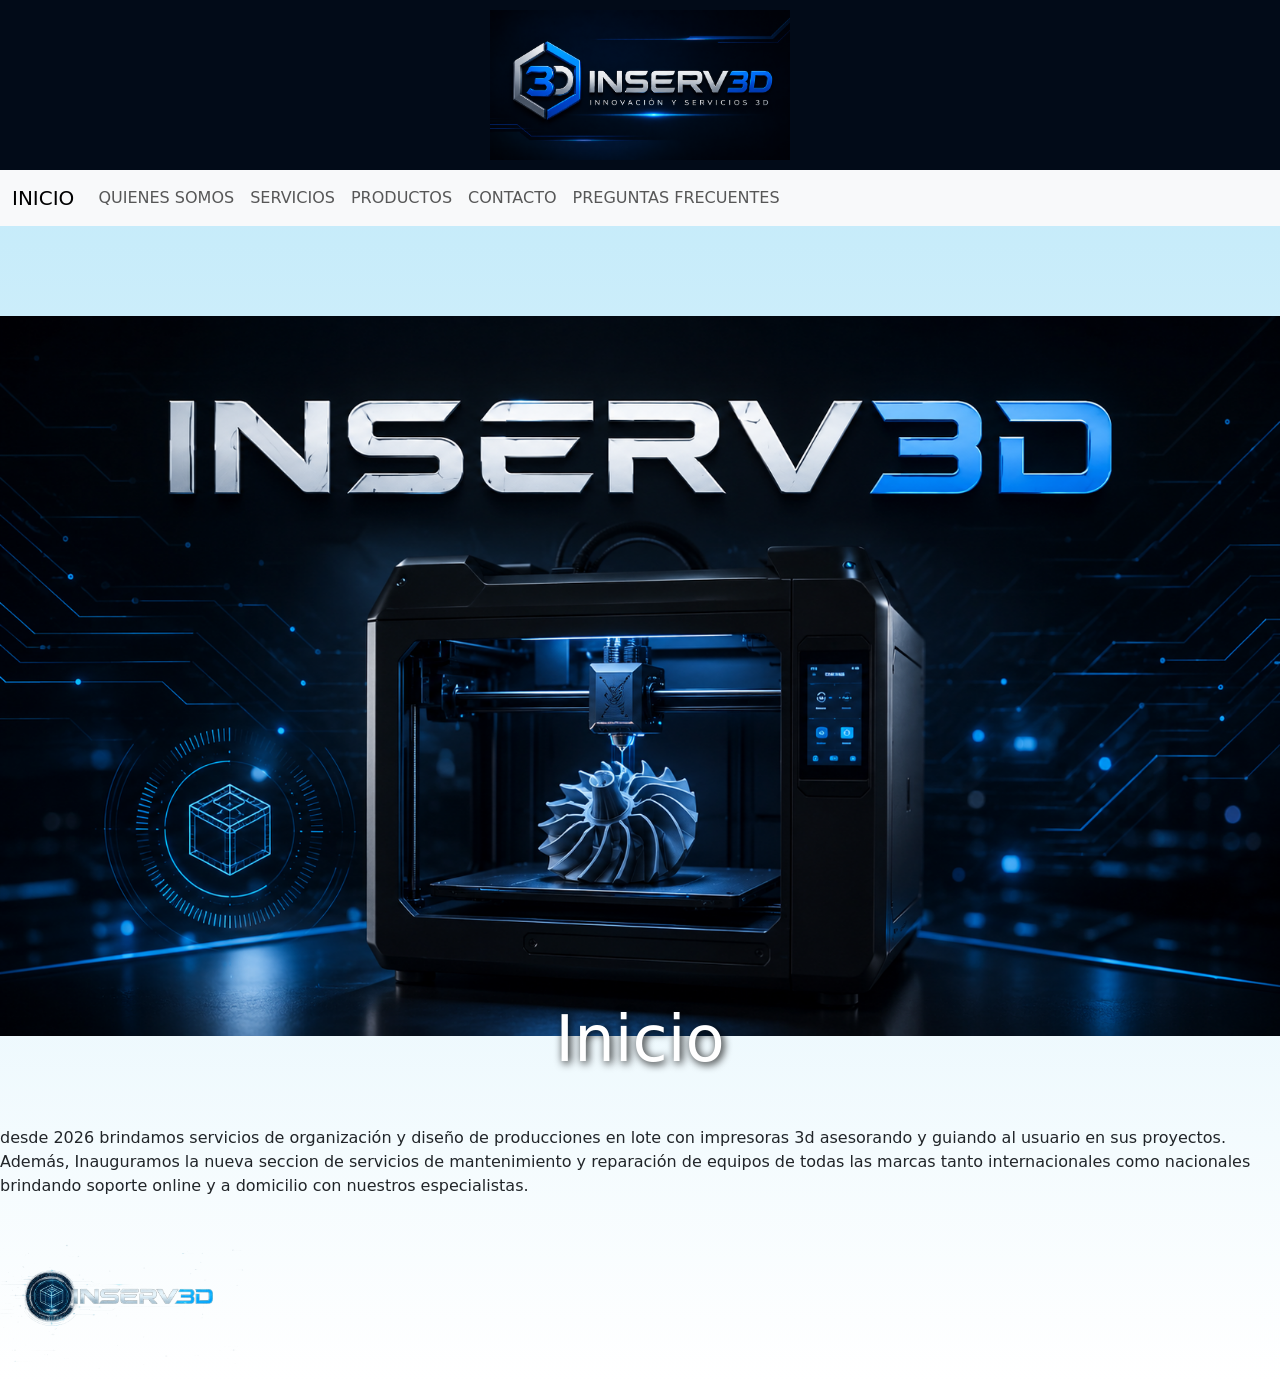
<file: index.html>
<!DOCTYPE html>
<html lang="es">
<head>
    <meta charset="UTF-8">
    <meta name="viewport" content="width=device-width, initial-scale=1.0">
    <meta name="description"
          content="INSERV3D ofrece servicios de impresión 3D, diseño y fabricación de piezas personalizadas con tecnología de alta calidad.">
    <meta name="keywords"
          content="impresión 3D, diseño 3D, prototipos, fabricación, INSERV3D"> 
    <meta name="author" content="Braian Olivar">     
    <link rel="icon" href="./IMAGENES/icon-inserv3d.png" type="image/png">
    <link href="https://cdn.jsdelivr.net/npm/bootstrap@5.3.8/dist/css/bootstrap.min.css" rel="stylesheet" integrity="sha384-sRIl4kxILFvY47J16cr9ZwB07vP4J8+LH7qKQnuqkuIAvNWLzeN8tE5YBujZqJLB" crossorigin="anonymous">
    <link rel="stylesheet" href="./css/style.css">
    <title>INSERV3D | Impresión 3D Profesional</title>
</head>
<body class="pantalla">

    <header>
      <div class="banner">
     <img src="./IMAGENES/banner-logo.png" alt="INSERV3D">
     </div>
         <nav class="navbar navbar-expand-lg bg-body-tertiary">
  <div class="container-fluid">
    <a class="navbar-brand" href="./index.html">INICIO</a>
    <button class="navbar-toggler" type="button" data-bs-toggle="collapse" data-bs-target="#navbarNav" aria-controls="navbarNav" aria-expanded="false" aria-label="Toggle navigation">
      <span class="navbar-toggler-icon"></span>
    </button>
    <div class="collapse navbar-collapse" id="navbarNav">
      <ul class="navbar-nav">
        <li class="nav-item">
          <a class="nav-link" href="./paginas/quienes somos.html">QUIENES SOMOS</a>
        </li>
        <li class="nav-item">
          <a class="nav-link" href="./paginas/servicios.html">SERVICIOS</a>
        </li>
        <li class="nav-item">
          <a class="nav-link" href="./paginas/productos.html">PRODUCTOS</a>
        </li>
        <li class="nav-item">
          <a class="nav-link" href="./paginas/contacto.html">CONTACTO</a>
        </li>
         <li class="nav-item">
          <a class="nav-link" href="./paginas/preguntas frecuentes.html">PREGUNTAS FRECUENTES</a>
        </li>
      </ul>
    </div>
  </div>
</nav>
</header>
<section class="hero">
<h1>Inicio</h1>
</section>

  <main class="contenido-inicio">
  <p class="descripcion">
    desde 2026 brindamos servicios de organización y diseño de producciones en lote con impresoras 3d 
    asesorando y guiando al usuario en sus proyectos. Además, Inauguramos la nueva seccion de servicios
    de mantenimiento y reparación de equipos de todas las marcas tanto internacionales como nacionales 
    brindando soporte online y a domicilio con nuestros especialistas.
  </p>
  </main>


    <footer class="footer">
      <img class="logo" src="./IMAGENES/logo.png" alt="logo INSERV3D">
    </footer>
    <script src="https://cdn.jsdelivr.net/npm/bootstrap@5.3.8/dist/js/bootstrap.bundle.min.js" integrity="sha384-FKyoEForCGlyvwx9Hj09JcYn3nv7wiPVlz7YYwJrWVcXK/BmnVDxM+D2scQbITxI" crossorigin="anonymous"></script>
</body>
</html>
</file>
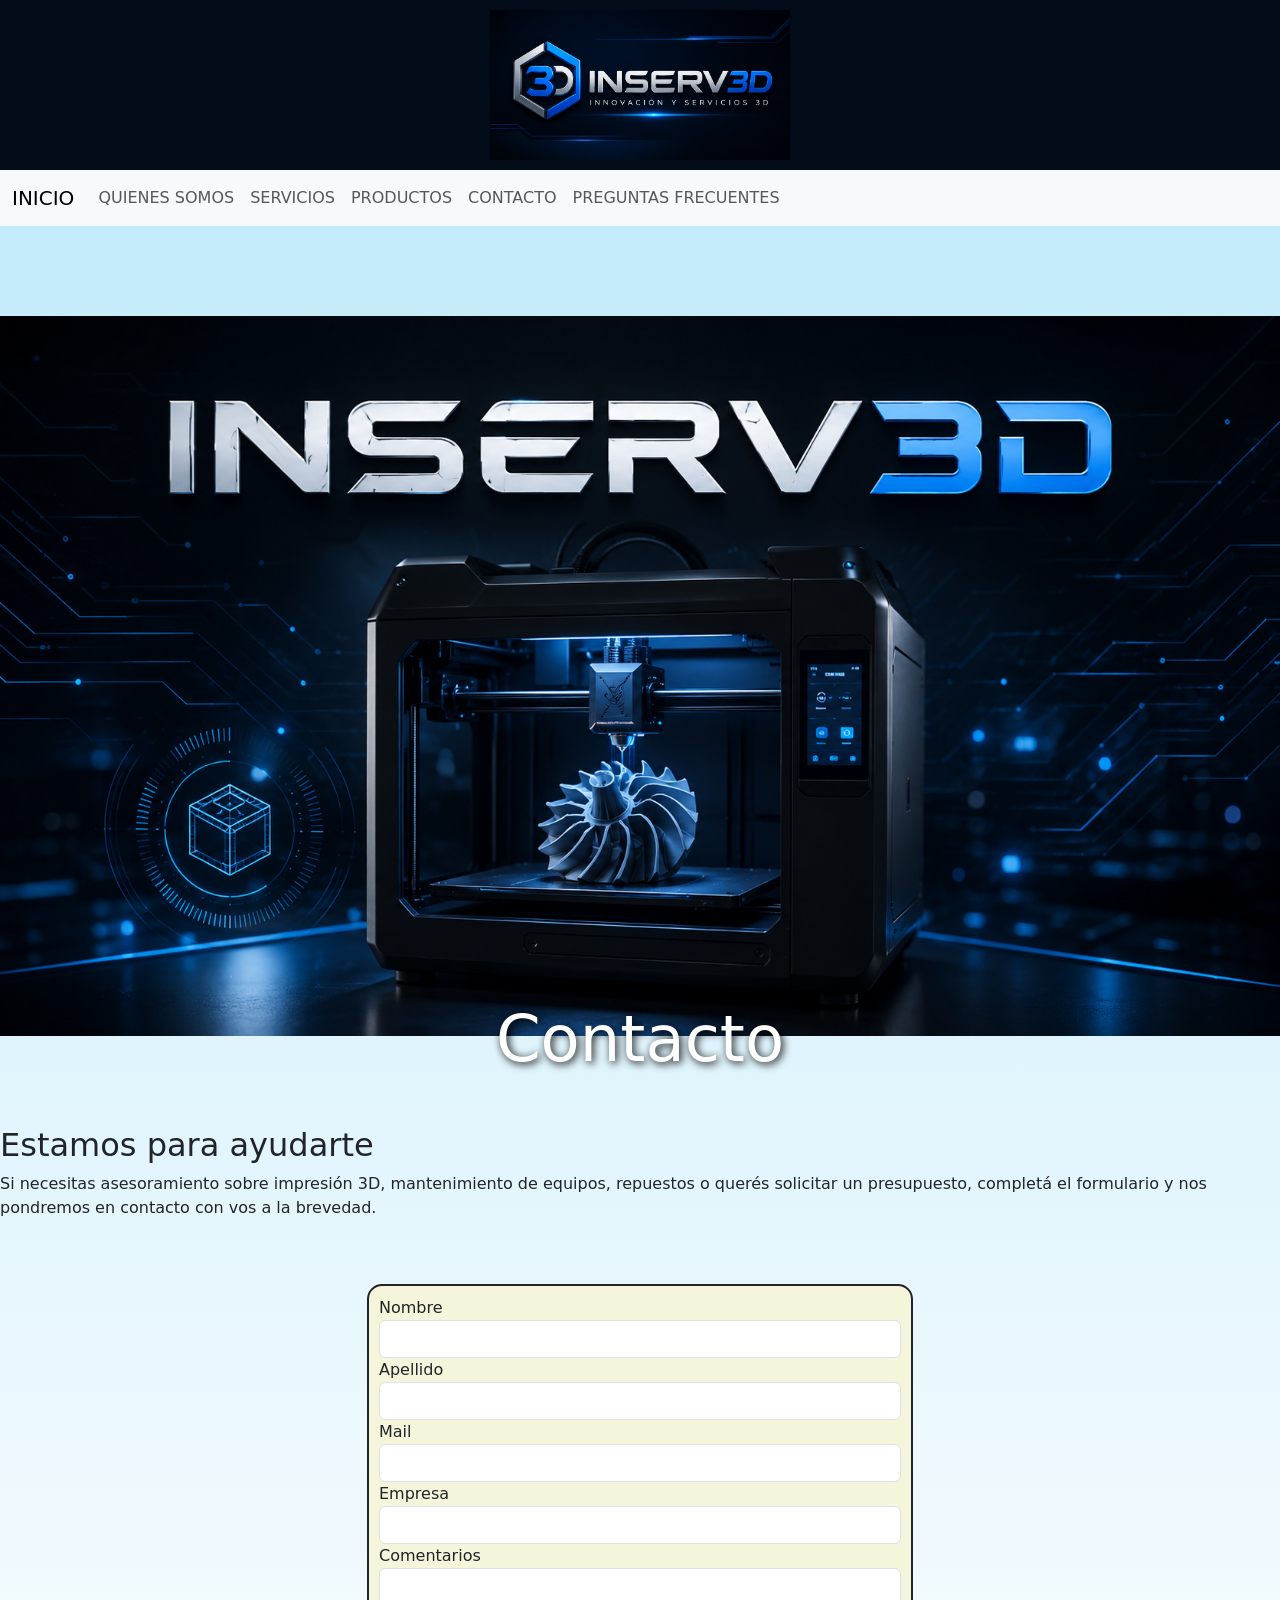
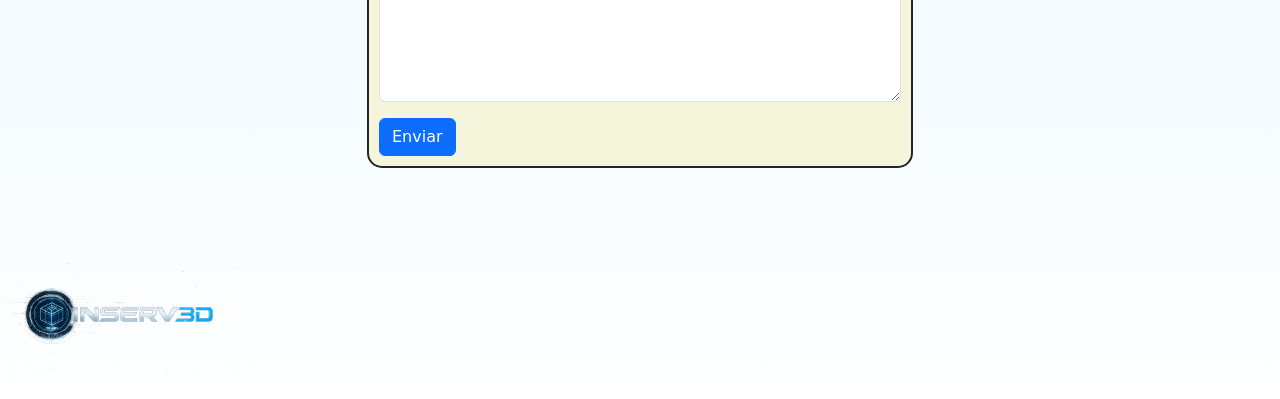
<file: paginas/contacto.html>
<!DOCTYPE html>
<html lang="es">
<head>
    <meta charset="UTF-8">
    <meta name="viewport" content="width=device-width, initial-scale=1.0">
        <meta name="description"
          content="Contacta con INSERV3D para cotizaciones, envío de archivos y presupuestos a medida. Estamos listos para materializar tus proyectos en 3D.">
    <meta name="keywords"
          content="contacto INSERV3D, presupuesto impresión 3D, cotización 3D, pedir presupuesto, enviar STL"> 
    <meta name="author" content="Braian Olivar">     
    <link rel="icon" href="../IMAGENES/icon-inserv3d.png" type="image/png">
    <link href="https://cdn.jsdelivr.net/npm/bootstrap@5.3.8/dist/css/bootstrap.min.css" rel="stylesheet" integrity="sha384-sRIl4kxILFvY47J16cr9ZwB07vP4J8+LH7qKQnuqkuIAvNWLzeN8tE5YBujZqJLB" crossorigin="anonymous">
    <link rel="stylesheet" href="../css/style.css">
    <title>Contacto | INSERV3D</title>
</head>
<body class="contacto">
  <header>
    <div class="banner">
      <img src="../IMAGENES/banner-logo.png" alt="INSERV3D">
    </div>
    <nav class="navbar navbar-expand-lg bg-body-tertiary">
      <div class="container-fluid">
        <a class="navbar-brand" href="../index.html">INICIO</a>
        <button class="navbar-toggler" type="button" data-bs-toggle="collapse" data-bs-target="#navbarNav"
          aria-controls="navbarNav" aria-expanded="false" aria-label="Toggle navigation">
          <span class="navbar-toggler-icon"></span>
        </button>
        <div class="collapse navbar-collapse" id="navbarNav">
          <ul class="navbar-nav">
            <li class="nav-item">
              <a class="nav-link" href="./quienes somos.html">QUIENES SOMOS</a>
            </li>
            <li class="nav-item">
              <a class="nav-link" href="./servicios.html">SERVICIOS</a>
            </li>
            <li class="nav-item">
              <a class="nav-link" href="./productos.html">PRODUCTOS</a>
            </li>
            <li class="nav-item">
              <a class="nav-link" href="./contacto.html">CONTACTO</a>
            </li>
            <li class="nav-item">
              <a class="nav-link" href="./preguntas frecuentes.html">PREGUNTAS FRECUENTES</a>
            </li>
          </ul>
        </div>
      </div>
    </nav>
  </header>

  <section class="hero">
    <h1>Contacto</h1>
  </section>
  <main class="contenido-contacto">
    <section class="presentacion">
      <h2>Estamos para ayudarte</h2>
      <p>
        Si necesitas asesoramiento sobre impresión 3D, mantenimiento de equipos,
        repuestos o querés solicitar un presupuesto, completá el formulario y nos
        pondremos en contacto con vos a la brevedad.
      </p>
</section>

<section class="formulario-contacto">
    <div class="container my-5">
    <div class="row justify-content-center">
      <div class="col-12 col-md-8 col-lg-6">
  <div class="formulario">
<form action="">
  <label for="nombre">Nombre</label>
  <input type="text" id="nombre" class="form-control">

  <label for="apellido">Apellido</label>
  <input type="text" id="apellido" class="form-control">

  <label for="mail">Mail</label>
  <input type="email" id="mail" class="form-control">

  <label for="empresa">Empresa</label>
  <input type="text" id="empresa" class="form-control">

  <label for="comentarios">Comentarios</label>
  <textarea name="comentarios" id="comentarios" class="form-control" rows="5"></textarea>

  <button type="submit" class="btn btn-primary mt-3">
Enviar
  </button>
</form>
  </div>
  </div>
  </div>
  </div>
</section>
  </main>
  <footer>
      <img class="logo" src="../IMAGENES/logo.png" alt="logo INSERV3D">
    </footer>

    <script src="https://cdn.jsdelivr.net/npm/bootstrap@5.3.8/dist/js/bootstrap.bundle.min.js" integrity="sha384-FKyoEForCGlyvwx9Hj09JcYn3nv7wiPVlz7YYwJrWVcXK/BmnVDxM+D2scQbITxI" crossorigin="anonymous"></script>

</body>
</html>
</file>
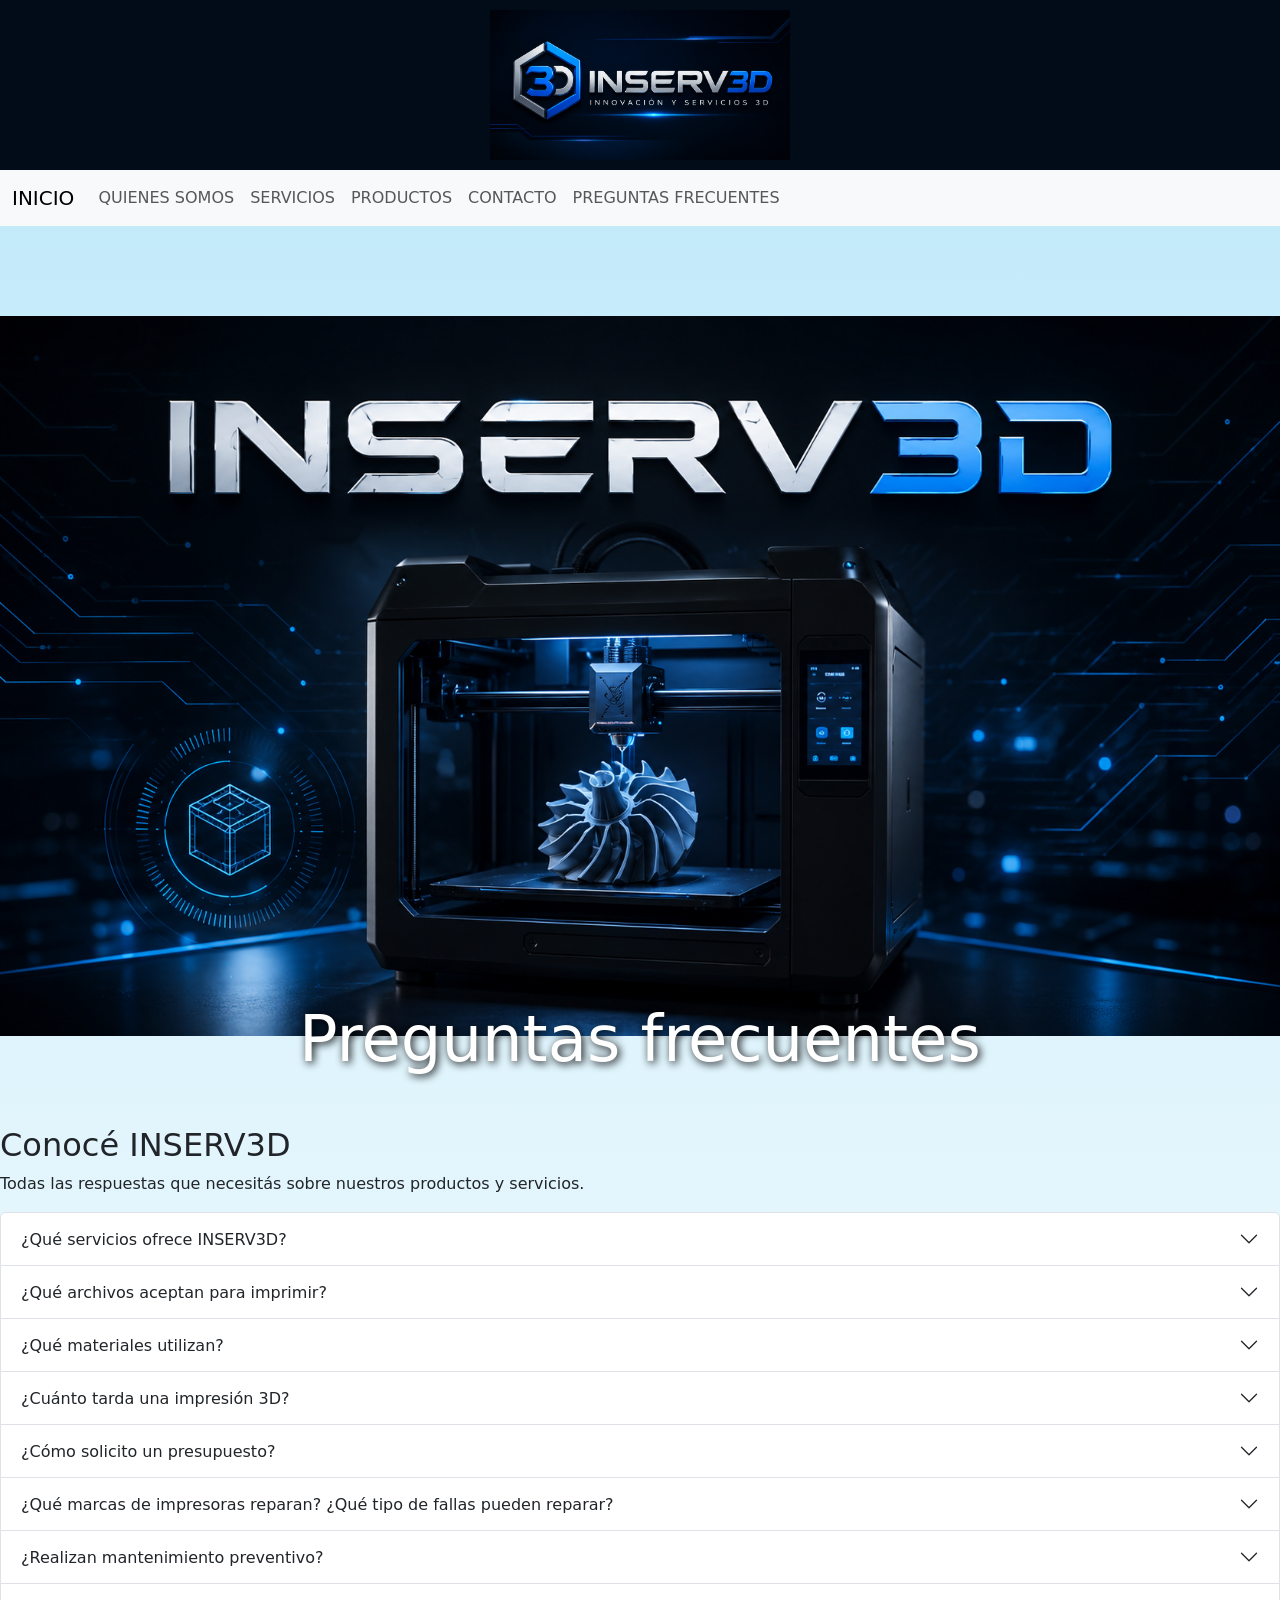
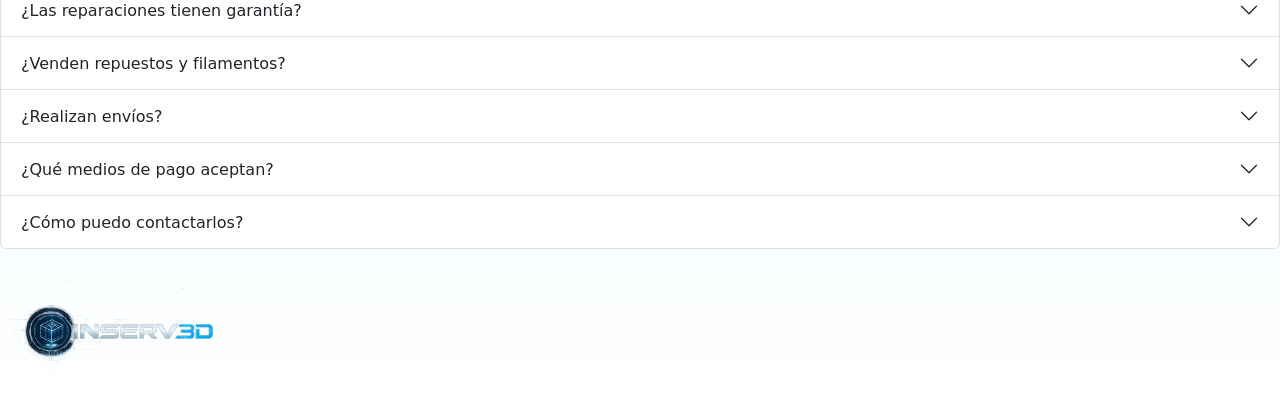
<file: paginas/preguntas frecuentes.html>
<!DOCTYPE html>
<html lang="es">
<head>
    <meta charset="UTF-8">
    <meta name="viewport" content="width=device-width, initial-scale=1.0">
        <meta name="description"
          content="Resuelve tus dudas sobre los servicios de impresión 3D de INSERV3D: materiales, tiempos de entrega, métodos de pago y requisitos de diseño.">
    <meta name="keywords"
          content="preguntas frecuentes 3D, dudas impresión 3D, materiales PLA resina, tiempos de entrega 3D"> 
    <meta name="author" content="Braian Olivar">     
    <link rel="icon" href="../IMAGENES/icon-inserv3d.png" type="image/png">
     <link href="https://cdn.jsdelivr.net/npm/bootstrap@5.3.8/dist/css/bootstrap.min.css" rel="stylesheet" integrity="sha384-sRIl4kxILFvY47J16cr9ZwB07vP4J8+LH7qKQnuqkuIAvNWLzeN8tE5YBujZqJLB" crossorigin="anonymous">
    <link rel="stylesheet" href="../css/style.css">
    <title>Preguntas Frecuentes | INSERV3D</title>
</head>
<body class="preguntasfrecuentes">
  <header>
      <div class="banner">
     <img src="../IMAGENES/banner-logo.png" alt="INSERV3D">
     </div>
         <nav class="navbar navbar-expand-lg bg-body-tertiary">
  <div class="container-fluid">
    <a class="navbar-brand" href="../index.html">INICIO</a>
    <button class="navbar-toggler" type="button" data-bs-toggle="collapse" data-bs-target="#navbarNav" aria-controls="navbarNav" aria-expanded="false" aria-label="Toggle navigation">
      <span class="navbar-toggler-icon"></span>
    </button>
    <div class="collapse navbar-collapse" id="navbarNav">
      <ul class="navbar-nav">
        <li class="nav-item">
          <a class="nav-link" href="./quienes somos.html">QUIENES SOMOS</a>
        </li>
        <li class="nav-item">
          <a class="nav-link" href="./servicios.html">SERVICIOS</a>
        </li>
        <li class="nav-item">
          <a class="nav-link" href="./productos.html">PRODUCTOS</a>
        </li>
        <li class="nav-item">
          <a class="nav-link" href="./contacto.html">CONTACTO</a>
        </li>
         <li class="nav-item">
          <a class="nav-link" href="./preguntas frecuentes.html">PREGUNTAS FRECUENTES</a>
        </li>
      </ul>
    </div>
  </div>
</nav>
</header> 

<section class="hero">
<h1>Preguntas frecuentes</h1>
</section>
<main class="preguntas-frecuentes">
  <section class="presentacion">
    <h2>Conocé INSERV3D</h2>

    <p>
      Todas las respuestas que necesitás sobre nuestros productos y servicios.
     </p>
   </section>

  <section class="preguntas">
    <div class="accordion" id="accordionPanelsStayOpenExample">
  <div class="accordion-item">
    <h2 class="accordion-header">
      <button class="accordion-button collapsed" type="button" data-bs-toggle="collapse" data-bs-target="#panelsStayOpen-collapseOne" aria-expanded="false" aria-controls="panelsStayOpen-collapseOne">
        ¿Qué servicios ofrece INSERV3D?
      </button>
    </h2>
    <div id="panelsStayOpen-collapseOne" class="accordion-collapse collapse">
      <div class="accordion-body">
        <p>
          En INSERV3D ofrecemos servicios de instalación, mantenimiento y reparación de impresoras 3D, para particulares y también para empresas.
          Contamos con un grupo de especialistas dedicados a la planificación e instalación de impresoras 3D, brindamos asesoramiento para 
          producciones en lote,servicio técnico a domicilio y contamos con una amplia variedad de repuestos para múltiples marcas de impresoras.
        </p>
      </div>
    </div>
  </div>
  <div class="accordion-item">
    <h2 class="accordion-header">
      <button class="accordion-button collapsed" type="button" data-bs-toggle="collapse" data-bs-target="#panelsStayOpen-collapseTwo" aria-expanded="false" aria-controls="panelsStayOpen-collapseTwo">
        ¿Qué archivos aceptan para imprimir?
      </button>
    </h2>
    <div id="panelsStayOpen-collapseTwo" class="accordion-collapse collapse">
      <div class="accordion-body">
        <p>
          Aceptamos archivos en formato STL, OBJ y 3MF. Si no contás con un modelo 3D, también podemos ayudarte con el diseño de la pieza.
        </p>
      </div>
    </div>
  </div>
  <div class="accordion-item">
    <h2 class="accordion-header">
      <button class="accordion-button collapsed" type="button" data-bs-toggle="collapse" data-bs-target="#panelsStayOpen-collapseThree" aria-expanded="false" aria-controls="panelsStayOpen-collapseThree">
        ¿Qué materiales utilizan?
      </button>
    </h2>
    <div id="panelsStayOpen-collapseThree" class="accordion-collapse collapse">
      <div class="accordion-body">
        <p>
          Trabajamos con PLA, PETG, ABS, TPU y otros materiales según las necesidades del proyecto.
        </p>
      </div>
    </div>
  </div>
  <div class="accordion-item">
    <h2 class="accordion-header">
      <button class="accordion-button collapsed" type="button" data-bs-toggle="collapse" data-bs-target="#panelsStayOpen-collapsefour" aria-expanded="false" aria-controls="panelsStayOpen-collapsefour">
        ¿Cuánto tarda una impresión 3D?
      </button>
    </h2>
    <div id="panelsStayOpen-collapsefour" class="accordion-collapse collapse">
      <div class="accordion-body">
        <p>
          El tiempo depende del tamaño y complejidad de la pieza. Generalmente entre 24 horas y varios días. Todo depende del producto que se desea imprimir los detalles que lleve, la cantidad de colores que se necesiten (en caso de ser de un solo color disminuye el tiempo de impresión)
        </p>
      </div>
    </div>
  </div>
  <div class="accordion-item">
    <h2 class="accordion-header">
      <button class="accordion-button collapsed" type="button" data-bs-toggle="collapse" data-bs-target="#panelsStayOpen-collapsefive" aria-expanded="false" aria-controls="panelsStayOpen-collapsefive">
        ¿Cómo solicito un presupuesto?
      </button>
    </h2>
    <div id="panelsStayOpen-collapsefive" class="accordion-collapse collapse">
      <div class="accordion-body">
        <p>
          podés enviarnos por mail tu proyecto o por WhatsApp y en 24 hs te lo cotizamos. Accedé a nuestro link y envianos tu consulta <a href="./contacto.html">contacto</a>
        </p>
      </div>
    </div>
  </div>
  <div class="accordion-item">
    <h2 class="accordion-header">
      <button class="accordion-button collapsed" type="button" data-bs-toggle="collapse" data-bs-target="#panelsStayOpen-collapsesix" aria-expanded="false" aria-controls="panelsStayOpen-collapsesix">
        ¿Qué marcas de impresoras reparan? ¿Qué tipo de fallas pueden reparar?
      </button>
    </h2>
    <div id="panelsStayOpen-collapsesix" class="accordion-collapse collapse">
      <div class="accordion-body">
        <p>Realizamos servicio técnico para la mayoría de las marcas y modelos de impresoras 3D. Podemos reparar problemas de extrusión, nivelación, electrónica, 
          motores, fuentes de alimentación, firmware, calibración y muchas otras fallas.
        </p>
      </div>
    </div>
  </div>
  <div class="accordion-item">
    <h2 class="accordion-header">
      <button class="accordion-button collapsed" type="button" data-bs-toggle="collapse" data-bs-target="#panelsStayOpen-collapseseven" aria-expanded="false" aria-controls="panelsStayOpen-collapseseven">
        ¿Realizan mantenimiento preventivo?
      </button>
    </h2>
    <div id="panelsStayOpen-collapseseven" class="accordion-collapse collapse">
      <div class="accordion-body">
        <p>
          Sí. Ofrecemos mantenimiento preventivo y correctivo para prolongar la vida útil de tu impresora.
        </p>
      </div>
    </div>
  </div>
  <div class="accordion-item">
    <h2 class="accordion-header">
      <button class="accordion-button collapsed" type="button" data-bs-toggle="collapse" data-bs-target="#panelsStayOpen-collapseeight" aria-expanded="false" aria-controls="panelsStayOpen-collapseeight">
        ¿Las reparaciones tienen garantía?
      </button>
    </h2>
    <div id="panelsStayOpen-collapseeight" class="accordion-collapse collapse">
      <div class="accordion-body">
        <p>
          Todas nuestras reparaciones cuentan con garantía sobre el trabajo realizado.
        </p>
      </div>
    </div>
  </div>
  <div class="accordion-item">
    <h2 class="accordion-header">
      <button class="accordion-button collapsed" type="button" data-bs-toggle="collapse" data-bs-target="#panelsStayOpen-collapsenine" aria-expanded="false" aria-controls="panelsStayOpen-collapsenine">
        ¿Venden repuestos y filamentos?
      </button>
    </h2>
    <div id="panelsStayOpen-collapsenine" class="accordion-collapse collapse">
      <div class="accordion-body">
        <p>
          Sí, contamos con una amplia variedad de repuestos y accesorios. Visita nuestra tienda <a href="./productos.html">PRODUCTOS</a> y mira todo la variedad que tenemos para ofrecerte!!!!
        </p>
      </div>
    </div>
  </div>
  <div class="accordion-item">
    <h2 class="accordion-header">
      <button class="accordion-button collapsed" type="button" data-bs-toggle="collapse" data-bs-target="#panelsStayOpen-collapseten" aria-expanded="false" aria-controls="panelsStayOpen-collapseten">
        ¿Realizan envíos?
      </button>
    </h2>
    <div id="panelsStayOpen-collapseten" class="accordion-collapse collapse">
      <div class="accordion-body">
        <p>
          Cuando realizas una compra mayor a $100.000 el envío es gratis. 
        </p>
      </div>
    </div>
  </div>
  <div class="accordion-item">
    <h2 class="accordion-header">
      <button class="accordion-button collapsed" type="button" data-bs-toggle="collapse" data-bs-target="#panelsStayOpen-collapseeleven" aria-expanded="false" aria-controls="panelsStayOpen-collapseeleven">
        ¿Qué medios de pago aceptan?
      </button>
    </h2>
    <div id="panelsStayOpen-collapseeleven" class="accordion-collapse collapse">
      <div class="accordion-body">
        <p>
          Se aceptan todos los medios de pago:</p>
          <ul>
            <li>Tarjetas de crédito</li>
            <li>Billeteras virtuales.</li>
            <li>Transferencias bancarias.</li>
          </ul>

          <p>Consulta por descuentos y promociones!!!</p>
        
      </div>
    </div>
  </div>
  <div class="accordion-item">
    <h2 class="accordion-header">
      <button class="accordion-button collapsed" type="button" data-bs-toggle="collapse" data-bs-target="#panelsStayOpen-collapsetwelve" aria-expanded="false" aria-controls="panelsStayOpen-collapsetwelve">
        ¿Cómo puedo contactarlos?
      </button>
    </h2>
    <div id="panelsStayOpen-collapsetwelve" class="accordion-collapse collapse">
      <div class="accordion-body">
        <p>Contamos con varios medios de contacto:</p>
        <p><strong>Mail: </strong><a href="mailto:info@inserv3d.com.ar">info@inserv3d.com.ar</a></p>
        <p><strong>Teléfono: </strong>9986-5352 int. 231/468 Ventas</p>
        <p>o envianos tu consulta a traves de la pagina y sera respondida a la brevedad <a href="./contacto.html">CONTACTANOS</a></p>
    </div>
  </div>
</div>
  </section>
</main>
  <footer>
      <img class="logo" src="../IMAGENES/logo.png" alt="logo INSERV3D">
    </footer>
    <script src="https://cdn.jsdelivr.net/npm/bootstrap@5.3.8/dist/js/bootstrap.bundle.min.js" integrity="sha384-FKyoEForCGlyvwx9Hj09JcYn3nv7wiPVlz7YYwJrWVcXK/BmnVDxM+D2scQbITxI" crossorigin="anonymous"></script>
</body>
</html>
</file>
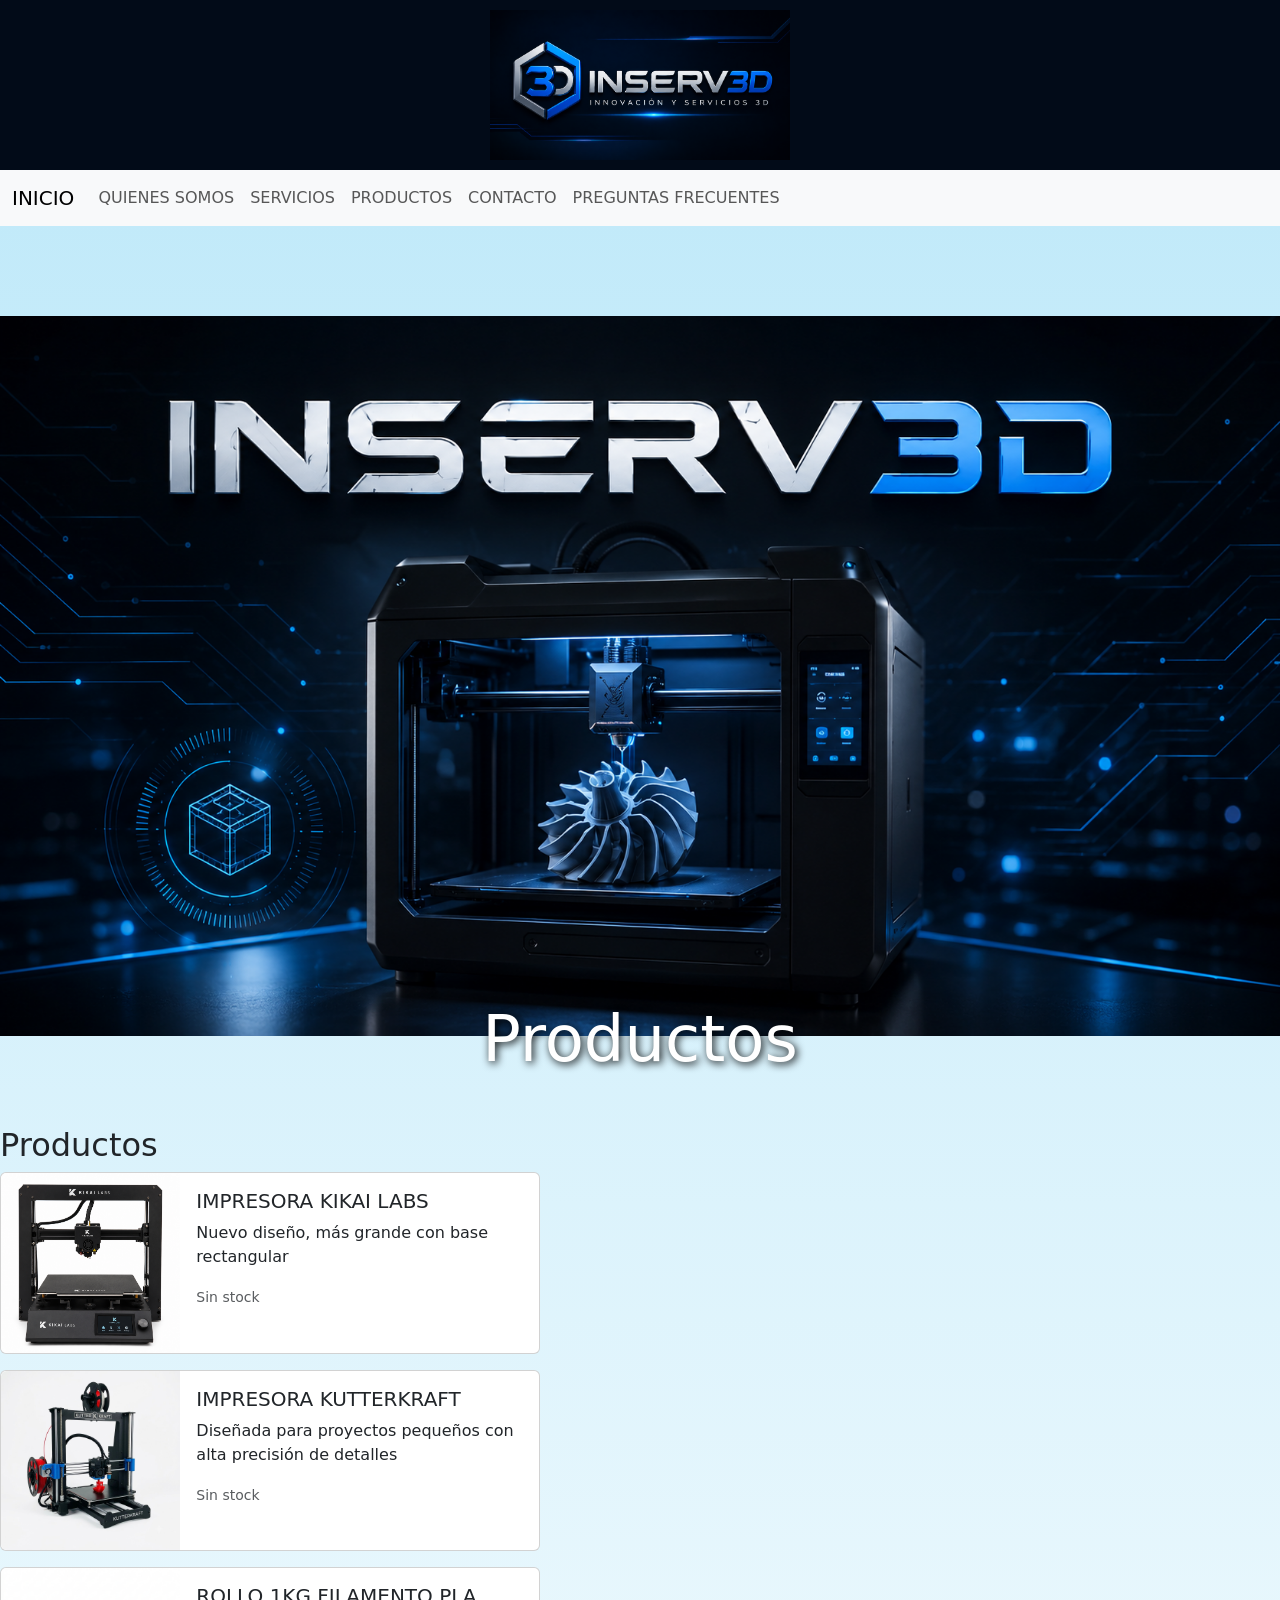
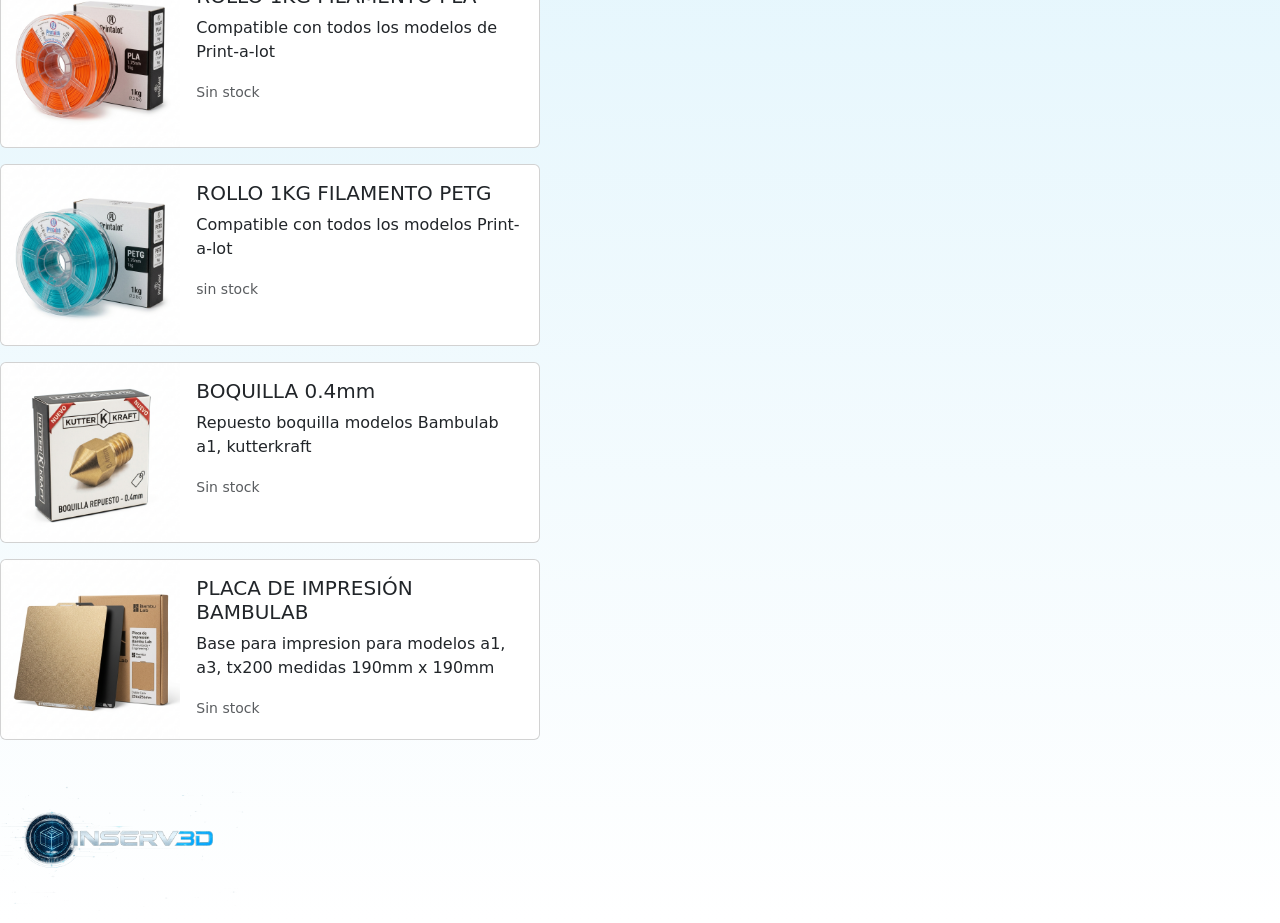
<file: paginas/productos.html>
<!DOCTYPE html>
<html lang="es">

<head>
  <meta charset="UTF-8">
  <meta name="viewport" content="width=device-width, initial-scale=1.0">
      <meta name="description"
          content="Explora el catálogo de productos de INSERV3D. Contamos con una amplia variedad de repuestos e insumos.">
    <meta name="keywords"
          content="impresión 3D, diseño 3D, prototipos, fabricación, INSERV3D"> 
    <meta name="author" content="Braian Olivar">     
    <link rel="icon" href="../IMAGENES/icon-inserv3d.png" type="image/png">
  <link href="https://cdn.jsdelivr.net/npm/bootstrap@5.3.8/dist/css/bootstrap.min.css" rel="stylesheet"
    integrity="sha384-sRIl4kxILFvY47J16cr9ZwB07vP4J8+LH7qKQnuqkuIAvNWLzeN8tE5YBujZqJLB" crossorigin="anonymous">
  <link rel="stylesheet" href="../css/style.css">
  <title>Productos | INSERV3D</title>
</head>

<body class="productos">
  <header>
    <div class="banner">
      <img src="../IMAGENES/banner-logo.png" alt="INSERV3D">
    </div>
    <nav class="navbar navbar-expand-lg bg-body-tertiary">
      <div class="container-fluid">
        <a class="navbar-brand" href="../index.html">INICIO</a>
        <button class="navbar-toggler" type="button" data-bs-toggle="collapse" data-bs-target="#navbarNav"
          aria-controls="navbarNav" aria-expanded="false" aria-label="Toggle navigation">
          <span class="navbar-toggler-icon"></span>
        </button>
        <div class="collapse navbar-collapse" id="navbarNav">
          <ul class="navbar-nav">
            <li class="nav-item">
              <a class="nav-link" href="./quienes somos.html">QUIENES SOMOS</a>
            </li>
            <li class="nav-item">
              <a class="nav-link" href="./servicios.html">SERVICIOS</a>
            </li>
            <li class="nav-item">
              <a class="nav-link" href="./productos.html">PRODUCTOS</a>
            </li>
            <li class="nav-item">
              <a class="nav-link" href="./contacto.html">CONTACTO</a>
            </li>
            <li class="nav-item">
              <a class="nav-link" href="./preguntas frecuentes.html">PREGUNTAS FRECUENTES</a>
            </li>
          </ul>
        </div>
      </div>
    </nav>
  </header>

  <section class="hero">
    <h1>Productos</h1>
  </section>
  <main class="contenido-productos">
    <section class="presentacion">
      <h2>Productos</h2>

    </section>
    <section class="contenedor-productos">

      <div class="card mb-3" style="max-width: 540px;">
        <div class="row g-0">
          <div class="col-md-4">
            <img src="../IMAGENES/kikailabs.png" class="img-fluid rounded-start" alt="Impresora 3D kikai labs">
          </div>
          <div class="col-md-8">
            <div class="card-body">
              <h5 class="card-title">IMPRESORA KIKAI LABS</h5>
              <p class="card-text">Nuevo diseño, más grande con base rectangular</p>
              <p class="card-text"><small class="text-body-secondary">Sin stock</small></p>
            </div>
          </div>
        </div>
      </div>
      <div class="card mb-3" style="max-width: 540px;">
        <div class="row g-0">
          <div class="col-md-4">
            <img src="../IMAGENES/kutterkraft.jpg" class="img-fluid rounded-start" alt="Impresora 3D Kutterkraft">
          </div>
          <div class="col-md-8">
            <div class="card-body">
              <h5 class="card-title">IMPRESORA KUTTERKRAFT</h5>
              <p class="card-text">Diseñada para proyectos pequeños con alta precisión de detalles</p>
              <p class="card-text"><small class="text-body-secondary">Sin stock</small></p>
            </div>
          </div>
        </div>
      </div>
      <div class="card mb-3" style="max-width: 540px;">
        <div class="row g-0">
          <div class="col-md-4">
            <img src="../IMAGENES/PLA-Printalot.png" class="img-fluid rounded-start"
              alt="Filamento PLA de 1 kg Printalot">
          </div>
          <div class="col-md-8">
            <div class="card-body">
              <h5 class="card-title">ROLLO 1KG FILAMENTO PLA</h5>
              <p class="card-text">Compatible con todos los modelos de Print-a-lot</p>
              <p class="card-text"><small class="text-body-secondary">Sin stock</small></p>
            </div>
          </div>
        </div>
      </div>
      <div class="card mb-3" style="max-width: 540px;">
        <div class="row g-0">
          <div class="col-md-4">
            <img src="../IMAGENES/PTEG-printalot.png" class="img-fluid rounded-start"
              alt="Filamento PETG de 1 kg Printalot">
          </div>
          <div class="col-md-8">
            <div class="card-body">
              <h5 class="card-title">ROLLO 1KG FILAMENTO PETG</h5>
              <p class="card-text">Compatible con todos los modelos Print-a-lot</p>
              <p class="card-text"><small class="text-body-secondary">sin stock</small></p>
            </div>
          </div>
        </div>
      </div>
      <div class="card mb-3" style="max-width: 540px;">
        <div class="row g-0">
          <div class="col-md-4">
            <img src="../IMAGENES/boquilla-repuesto.png" class="img-fluid rounded-start"
              alt="Boquilla de repuesto de 0.4 mm">
          </div>
          <div class="col-md-8">
            <div class="card-body">
              <h5 class="card-title">BOQUILLA 0.4mm</h5>
              <p class="card-text">Repuesto boquilla modelos Bambulab a1, kutterkraft</p>
              <p class="card-text"><small class="text-body-secondary">Sin stock</small></p>
            </div>
          </div>
        </div>
      </div>
      <div class="card mb-3" style="max-width: 540px;">
        <div class="row g-0">
          <div class="col-md-4">
            <img src="../IMAGENES/placa de impresion.png" class="img-fluid rounded-start"
              alt="Placa de impresión para impresora 3D">
          </div>
          <div class="col-md-8">
            <div class="card-body">
              <h5 class="card-title">PLACA DE IMPRESIÓN BAMBULAB</h5>
              <p class="card-text">Base para impresion para modelos a1, a3, tx200 medidas 190mm x 190mm</p>
              <p class="card-text"><small class="text-body-secondary">Sin stock</small></p>
            </div>
          </div>
        </div>
      </div>
    </section>
  </main>
  <script src="https://cdn.jsdelivr.net/npm/bootstrap@5.3.8/dist/js/bootstrap.bundle.min.js"
    integrity="sha384-FKyoEForCGlyvwx9Hj09JcYn3nv7wiPVlz7YYwJrWVcXK/BmnVDxM+D2scQbITxI"
    crossorigin="anonymous"></script>

  <footer>
    <img class="logo" src="../IMAGENES/logo.png" alt="logo INSERV3D">
  </footer>
</body>

</html>
</file>
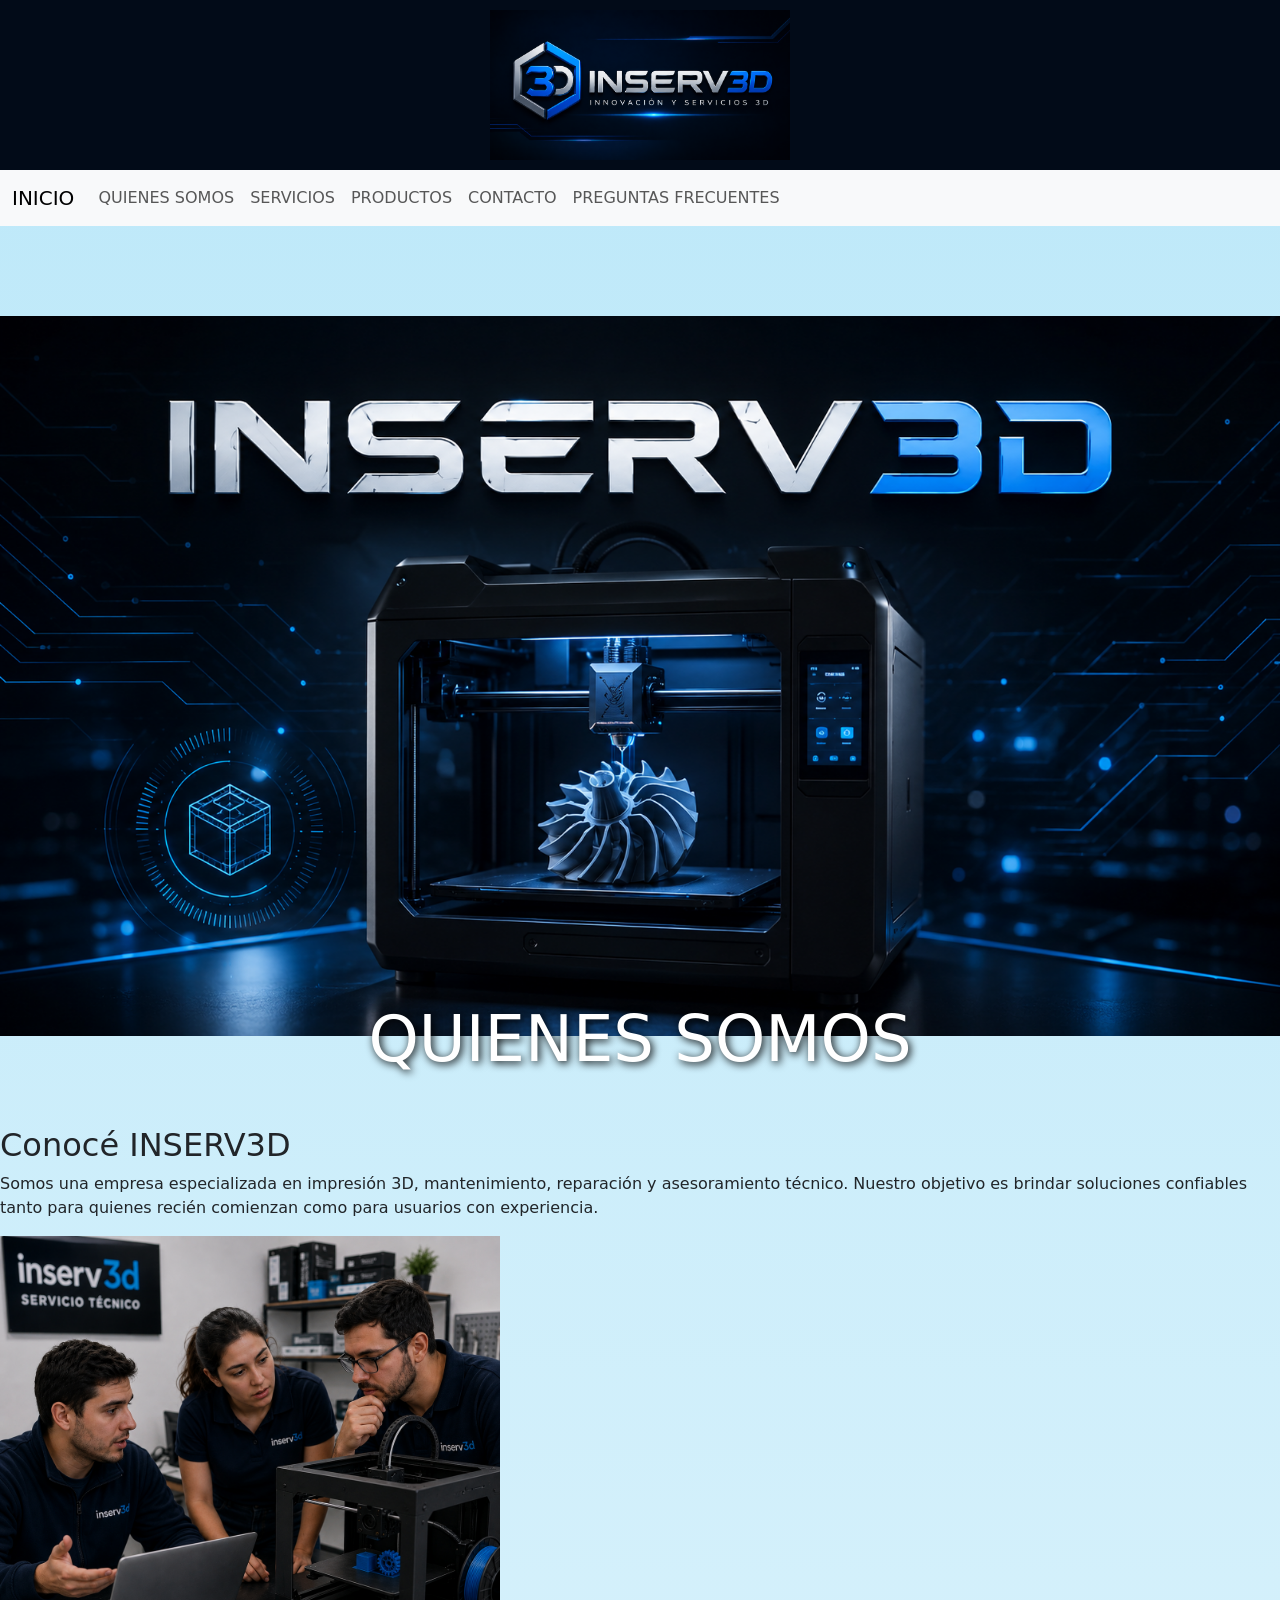
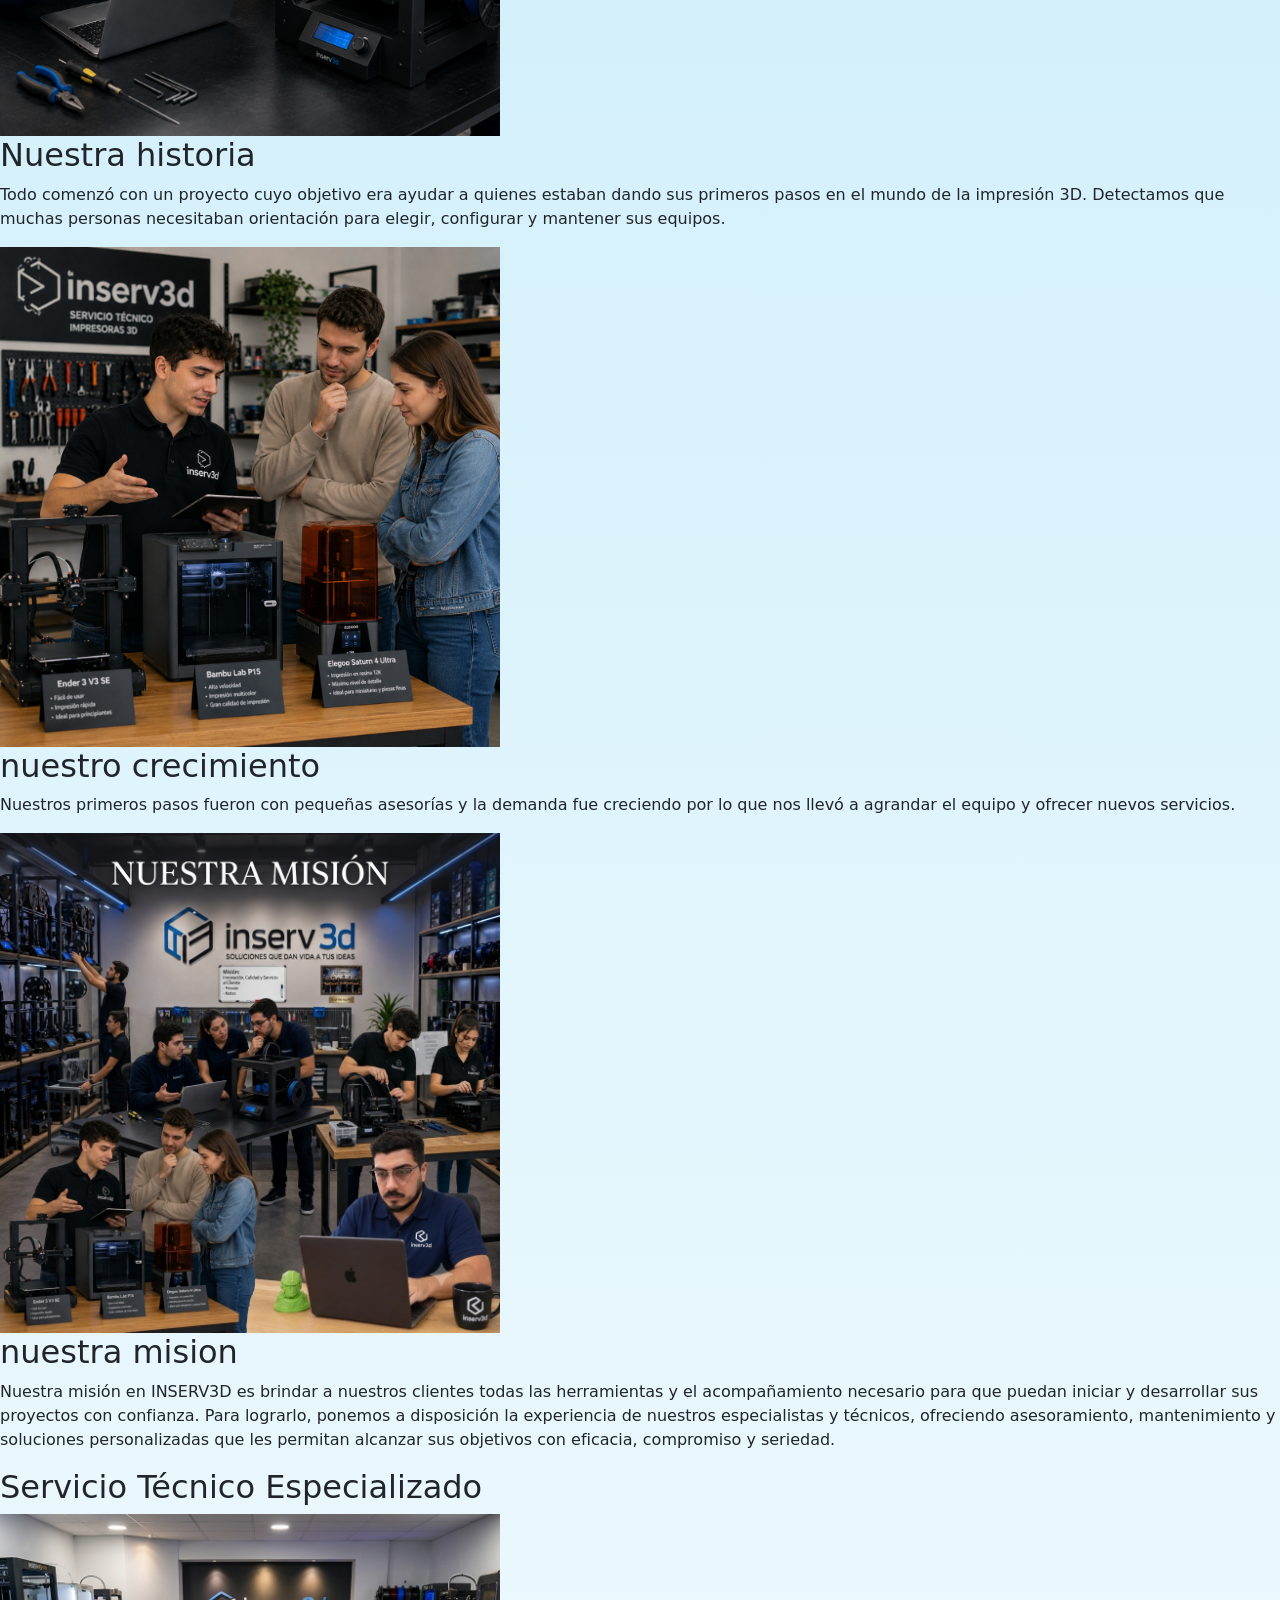
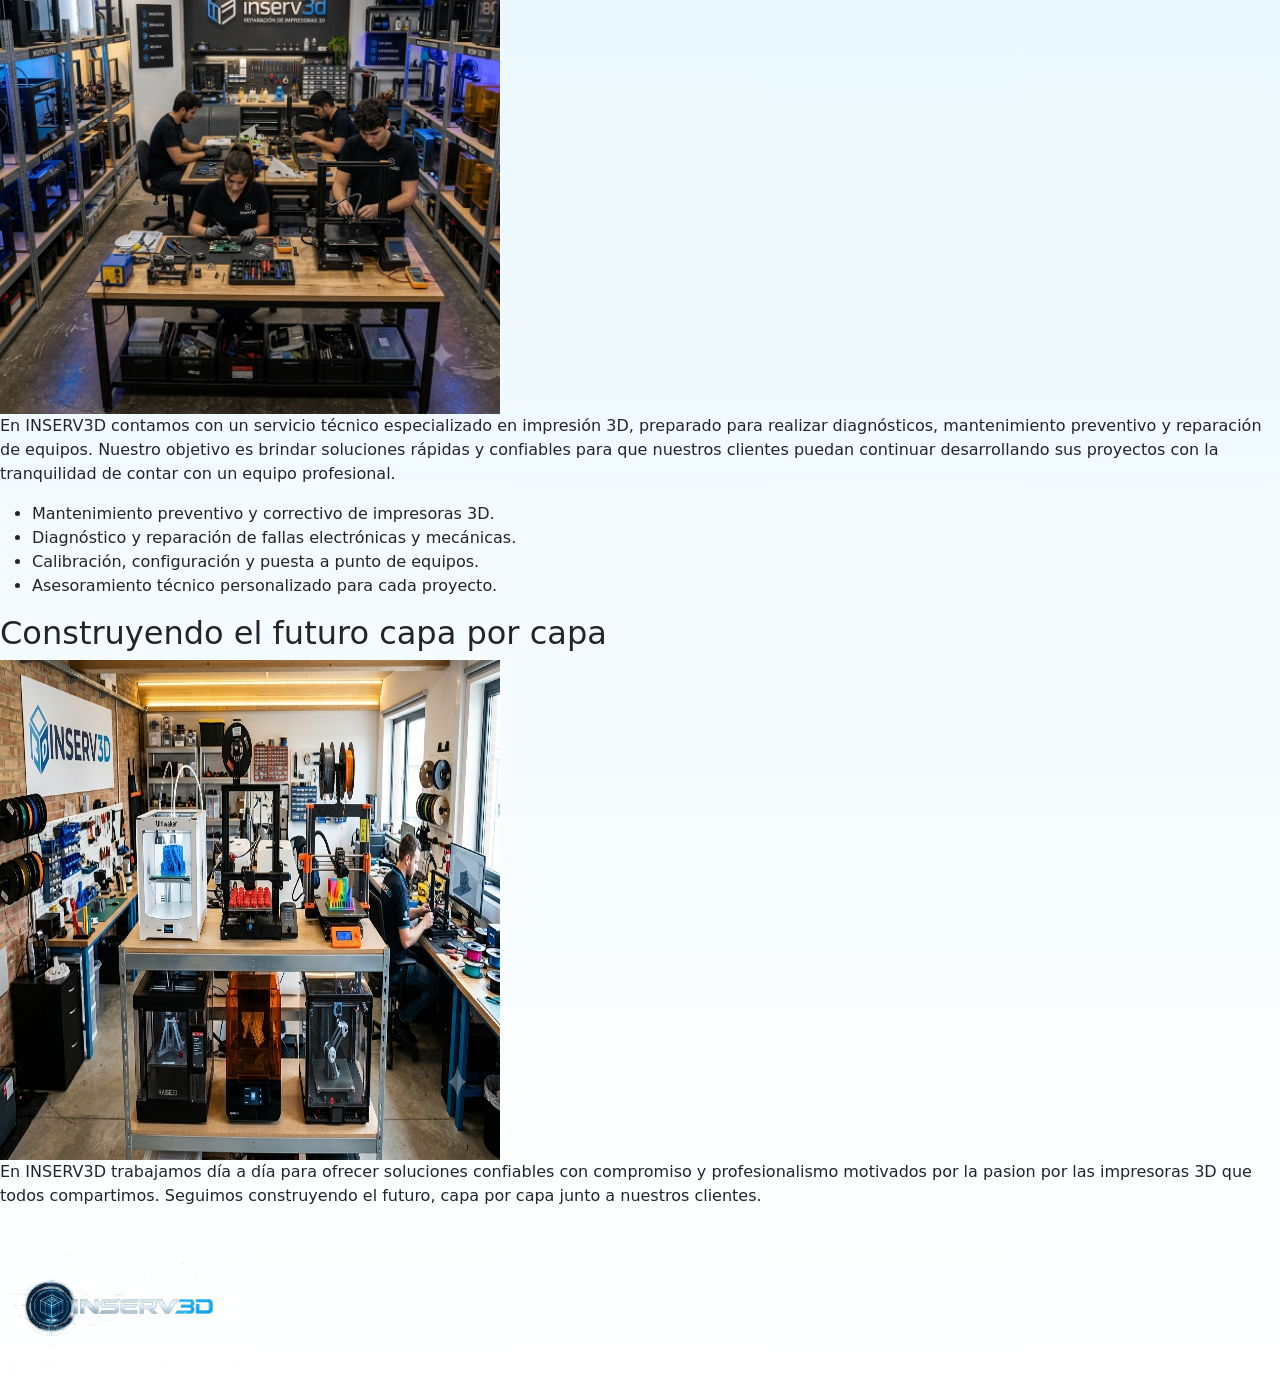
<file: paginas/quienes somos.html>
<!DOCTYPE html>
<html lang="es">
<head>
    <meta charset="UTF-8">
    <meta name="viewport" content="width=device-width, initial-scale=1.0">
        <meta name="description"
          content="Conoce la historia y el equipo detrás de INSERV3D.">
    <meta name="keywords"
          content="sobre INSERV3D, taller impresión 3D, historia INSERV3D, Braian Olivar, INSERV3D."> 
    <meta name="author" content="Braian Olivar">     
    <link rel="icon" href="../IMAGENES/icon-inserv3d.png" type="image/png">
     <link href="https://cdn.jsdelivr.net/npm/bootstrap@5.3.8/dist/css/bootstrap.min.css" rel="stylesheet" integrity="sha384-sRIl4kxILFvY47J16cr9ZwB07vP4J8+LH7qKQnuqkuIAvNWLzeN8tE5YBujZqJLB" crossorigin="anonymous">
    <link rel="stylesheet" href="../css/style.css">
    <title>Quiénes Somos | INSERV3D</title>
</head>
<body class="quienessomos">

 <header>
      <div class="banner">
     <img src="../IMAGENES/banner-logo.png" alt="INSERV3D">
     </div>
         <nav class="navbar navbar-expand-lg bg-body-tertiary">
  <div class="container-fluid">
    <a class="navbar-brand" href="../index.html">INICIO</a>
    <button class="navbar-toggler" type="button" data-bs-toggle="collapse" data-bs-target="#navbarNav" aria-controls="navbarNav" aria-expanded="false" aria-label="Toggle navigation">
      <span class="navbar-toggler-icon"></span>
    </button>
    <div class="collapse navbar-collapse" id="navbarNav">
      <ul class="navbar-nav">
        <li class="nav-item">
          <a class="nav-link" href="./quienes somos.html">QUIENES SOMOS</a>
        </li>
        <li class="nav-item">
          <a class="nav-link" href="./servicios.html">SERVICIOS</a>
        </li>
        <li class="nav-item">
          <a class="nav-link" href="./productos.html">PRODUCTOS</a>
        </li>
        <li class="nav-item">
          <a class="nav-link" href="./contacto.html">CONTACTO</a>
        </li>
         <li class="nav-item">
          <a class="nav-link" href="./preguntas frecuentes.html">PREGUNTAS FRECUENTES</a>
        </li>
      </ul>
    </div>
  </div>
</nav>
</header> 

<section class="hero">
<h1>QUIENES SOMOS</h1>
</section>
<main class="trabajos">
  <section class="presentacion">
    <h2>Conocé INSERV3D</h2>

    <p>
      Somos una empresa especializada en impresión 3D, mantenimiento,
            reparación y asesoramiento técnico. Nuestro objetivo es brindar
            soluciones confiables tanto para quienes recién comienzan como para
            usuarios con experiencia.
     </p>
   </section>

     <section class="historia">
      <img src="../IMAGENES/tecnicos trabajando 2.png" alt="equipo de INSERV3D en sus inicios">
      <div class="historia-texto">
        <h2>Nuestra historia</h2>

        <p>
          Todo comenzó con un proyecto cuyo objetivo era ayudar a quienes estaban dando 
          sus primeros pasos en el mundo de la impresión 3D. Detectamos que muchas personas 
          necesitaban orientación para elegir, configurar y mantener sus equipos.
        </p>
      </div>
     </section>
   
     <section class="crecimiento">
      <div class="crecimiento-contenido">
        <img src="../IMAGENES/tecnicos trabajando 3.png" alt="crecimiento del equipo INSERV3D">
         <div class="crecimiento-texto">
           <H2>nuestro crecimiento</H2>
        <p>
      Nuestros primeros pasos fueron con pequeñas asesorías y la demanda fue creciendo 
      por lo que nos llevó a agrandar el equipo y ofrecer nuevos servicios.
        </p>
      </div>
    </div>      
  </section>
  
  <section class="mision">
      <div class="mision-contenido">
        <img src="../IMAGENES/nuestra mision.png" alt="mision del equipo INSERV3D">
         <div class="mision-texto">
           <H2>nuestra mision</H2>
        <p>
      Nuestra misión en INSERV3D es brindar a nuestros clientes todas las herramientas y el acompañamiento necesario
      para que puedan iniciar y desarrollar sus proyectos con confianza. Para lograrlo, ponemos a disposición la
      experiencia de nuestros especialistas y técnicos, ofreciendo asesoramiento, mantenimiento y soluciones personalizadas
      que les permitan alcanzar sus objetivos con eficacia, compromiso y seriedad.
        </p>
      </div>
    </div>      
  </section>

<section class="servicio-tecnico">
  <h2>Servicio Técnico Especializado</h2>
    <img src="../IMAGENES/servicio-tecnico.png" alt="taller de servicio tecnico de INSERV3D">
      <p>
       En INSERV3D contamos con un servicio técnico especializado en impresión 3D, preparado para realizar diagnósticos,
       mantenimiento preventivo y reparación de equipos. Nuestro objetivo es brindar soluciones rápidas y confiables 
       para que nuestros clientes puedan continuar desarrollando sus proyectos con la tranquilidad de contar con un 
       equipo profesional.
       </p>

       <ul>
        <li>Mantenimiento preventivo y correctivo de impresoras 3D.</li>
        <li>Diagnóstico y reparación de fallas electrónicas y mecánicas.</li>
        <li>Calibración, configuración y puesta a punto de equipos.</li>
        <li>Asesoramiento técnico personalizado para cada proyecto.</li>
       </ul>
</section>

<section class="cierre">
  <h2>Construyendo el futuro capa por capa</h2>
  <img src="../IMAGENES/taller INSERV3D.png" alt="taller de INSERV3D">
  <p>En INSERV3D trabajamos día a día para ofrecer soluciones confiables con compromiso 
    y profesionalismo motivados por la pasion por las impresoras 3D que todos compartimos. 
    Seguimos construyendo el futuro, capa por capa junto a nuestros clientes.</p>
</section>

</main>

    <footer>
      <img class="logo" src="../IMAGENES/logo.png" alt="logo INSERV3D">
    </footer>
    <script src="https://cdn.jsdelivr.net/npm/bootstrap@5.3.8/dist/js/bootstrap.bundle.min.js" integrity="sha384-FKyoEForCGlyvwx9Hj09JcYn3nv7wiPVlz7YYwJrWVcXK/BmnVDxM+D2scQbITxI" crossorigin="anonymous"></script>
    
</body>
</html>
</file>
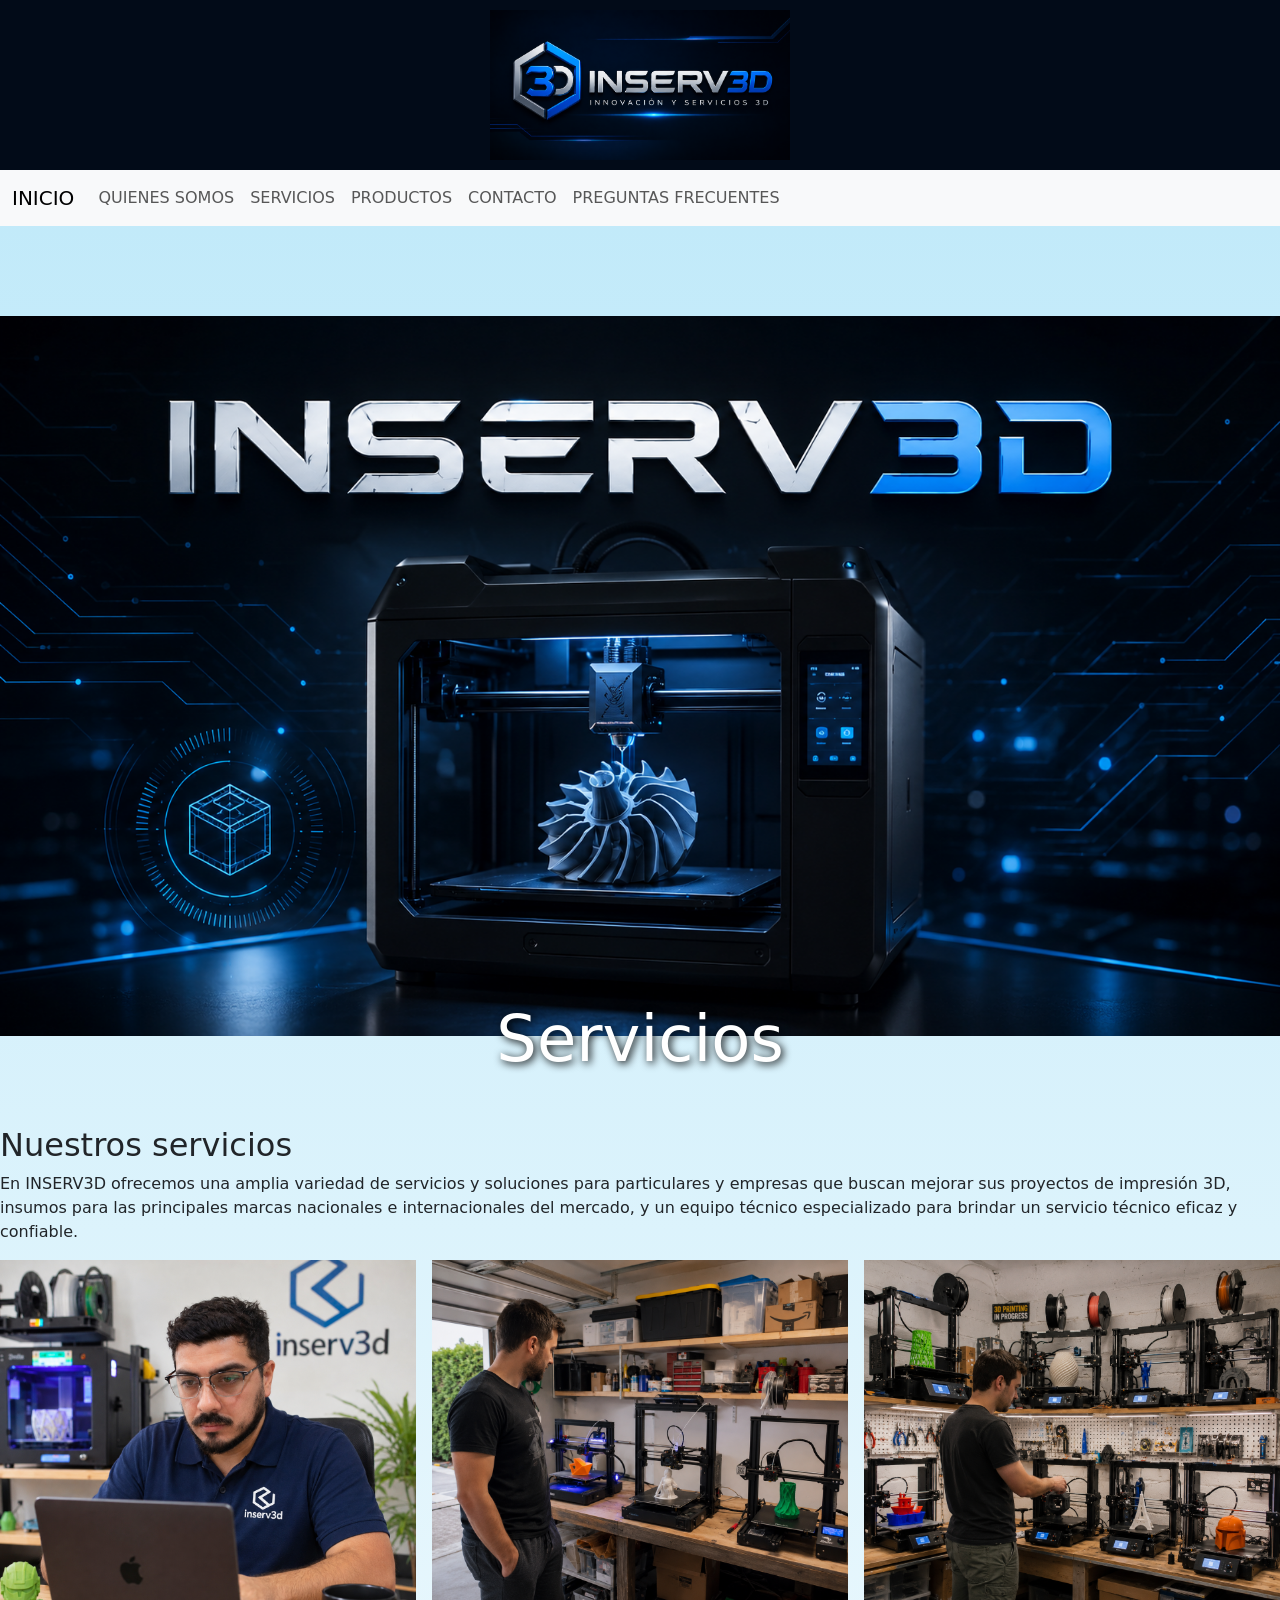
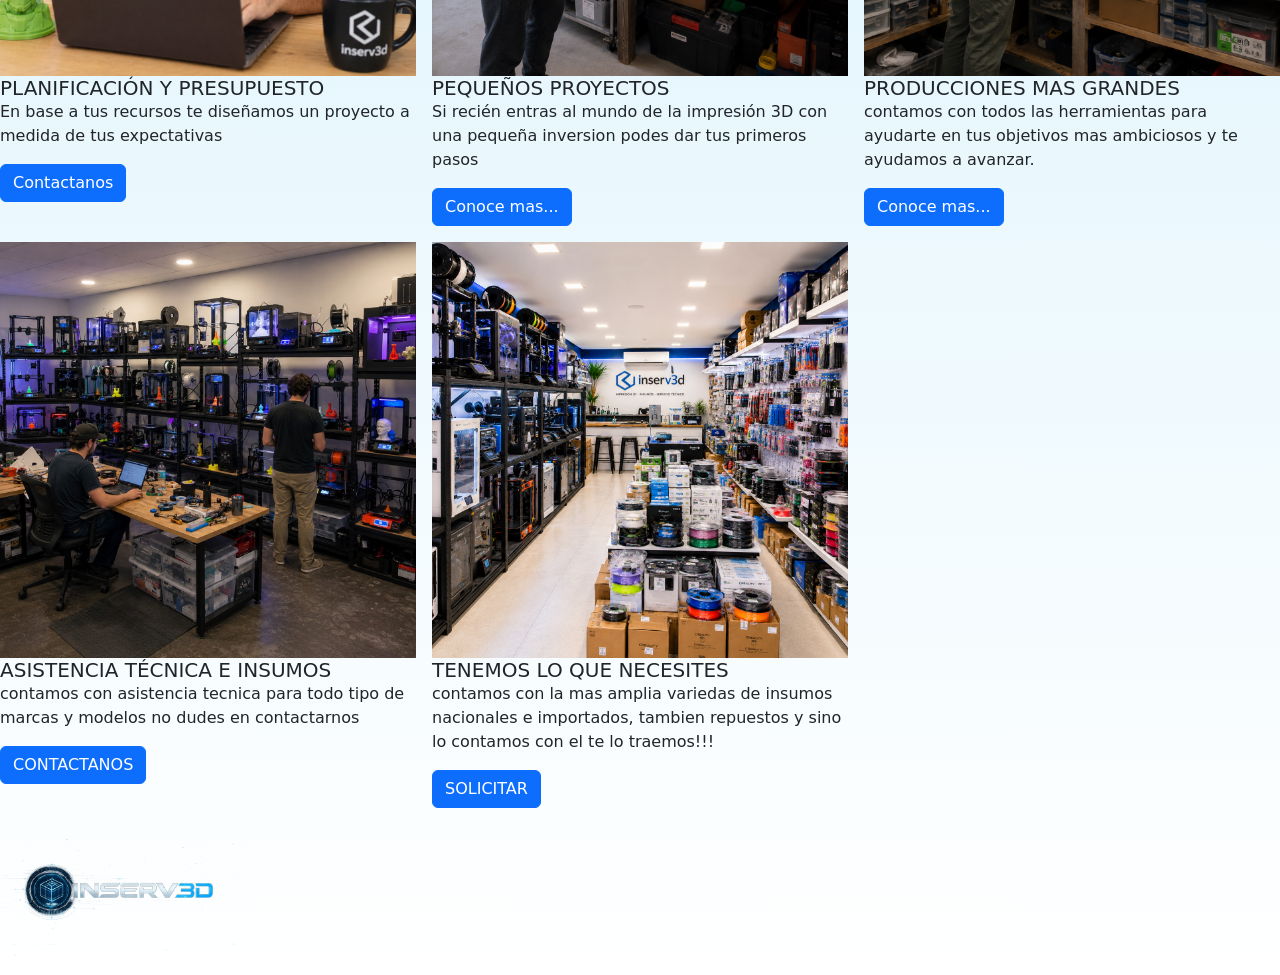
<file: paginas/servicios.html>
<!DOCTYPE html>
<html lang="es">
<head>
    <meta charset="UTF-8">
    <meta name="viewport" content="width=device-width, initial-scale=1.0">
        <meta name="description"
          content="Descubre nuestros servicios en INSERV3D: Planificación y presupuesto de proyectos con impresoras 3D desde pequeños proyectos a grandes producciones, servio de asistencia tencica personalizada online y a domicilio, tenemos lo que necesites para tus equipos repuestos e insumos">
    <meta name="keywords"
          content="servicios impresión 3D, servicio técnico impresoras 3D, insumos impresión 3D, repuestos impresoras 3D, presupuesto impresión 3D, producción en serie 3D, mantenimiento de impresoras, filamento y resina, INSERV3D"> 
    <meta name="author" content="Braian Olivar">     
    <link rel="icon" href="../IMAGENES/icon-inserv3d.png" type="image/png">
    <link href="https://cdn.jsdelivr.net/npm/bootstrap@5.3.8/dist/css/bootstrap.min.css" rel="stylesheet" integrity="sha384-sRIl4kxILFvY47J16cr9ZwB07vP4J8+LH7qKQnuqkuIAvNWLzeN8tE5YBujZqJLB" crossorigin="anonymous">
    <link rel="stylesheet" href="../css/style.css">
    <title>Servicios de Impresión | INSERV3D</title>
</head>
<body class="servicios">
    <header>
      <div class="banner">
     <img src="../IMAGENES/banner-logo.png" alt="INSERV3D">
     </div>
         <nav class="navbar navbar-expand-lg bg-body-tertiary">
  <div class="container-fluid">
    <a class="navbar-brand" href="../index.html">INICIO</a>
    <button class="navbar-toggler" type="button" data-bs-toggle="collapse" data-bs-target="#navbarNav" aria-controls="navbarNav" aria-expanded="false" aria-label="Toggle navigation">
      <span class="navbar-toggler-icon"></span>
    </button>
    <div class="collapse navbar-collapse" id="navbarNav">
      <ul class="navbar-nav">
        <li class="nav-item">
          <a class="nav-link" href="./quienes somos.html">QUIENES SOMOS</a>
        </li>
        <li class="nav-item">
          <a class="nav-link" href="./servicios.html">SERVICIOS</a>
        </li>
        <li class="nav-item">
          <a class="nav-link" href="./productos.html">PRODUCTOS</a>
        </li>
        <li class="nav-item">
          <a class="nav-link" href="./contacto.html">CONTACTO</a>
        </li>
         <li class="nav-item">
          <a class="nav-link" href="./preguntas frecuentes.html">PREGUNTAS FRECUENTES</a>
        </li>
      </ul>
    </div>
  </div>
</nav>
</header>
<section class="hero">
<h1>Servicios</h1>
</section>
<main class="contenido-servicios">
  <section class="presentacion">
    <h2>Nuestros servicios</h2>

    <p>
      En INSERV3D ofrecemos una amplia variedad de servicios y soluciones para particulares
      y empresas que buscan mejorar sus proyectos de impresión 3D, insumos para las principales marcas 
      nacionales e internacionales del mercado, y un equipo técnico especializado para brindar un servicio 
      técnico eficaz y confiable.
     </p>
   </section>


  <section class="contenedorservicios">
  <div class="servicio-card">
  <img src="../IMAGENES/tecnicos trabajando.png" class="card-img-top" alt="Planificación de proyectos de impresión 3D">
  <div class="card-body">
    <h5 class="card-title">PLANIFICACIÓN Y PRESUPUESTO</h5>
    <p class="card-text">En base a tus recursos te diseñamos un proyecto a medida de tus expectativas</p>
    <a href="#" class="btn btn-primary">Contactanos</a>
  </div>
</div>
<div class="servicio-card">
  <img src="../IMAGENES/proyecto 3impresoras.png" class="card-img-top" alt="Proyecto inicial con tres impresoras 3D">
  <div class="card-body">
    <h5 class="card-title">PEQUEÑOS PROYECTOS</h5>
    <p class="card-text">Si recién entras al mundo de la impresión 3D con una pequeña inversion podes dar tus primeros pasos </p>
    <a href="#" class="btn btn-primary">Conoce mas...</a>
  </div>
</div>
<div class="servicio-card">
  <img src="../IMAGENES/proyecto 8impresoras.png" class="card-img-top" alt="Producción con ocho impresoras 3D">
  <div class="card-body">
    <h5 class="card-title">PRODUCCIONES MAS GRANDES</h5>
    <p class="card-text">contamos con todos las herramientas para ayudarte en tus objetivos mas ambiciosos y te ayudamos a avanzar.</p>
    <a href="#" class="btn btn-primary">Conoce mas...</a>
  </div>
</div>
<div class="servicio-card">
  <img src="../IMAGENES/proyecto 30impresoras.png" class="card-img-top" alt="Servicio técnico especializado">
  <div class="card-body">
    <h5 class="card-title">ASISTENCIA TÉCNICA E INSUMOS</h5>
    <p class="card-text">contamos con asistencia tecnica para todo tipo de marcas y modelos no dudes en contactarnos</p>
    <a href="#" class="btn btn-primary">CONTACTANOS</a>
  </div>
</div>
<div class="servicio-card">
  <img src="../IMAGENES/insumos3d.png" class="card-img-top" alt="Insumos para impresión 3D">
  <div class="card-body">
    <h5 class="card-title">TENEMOS LO QUE NECESITES</h5>
    <p class="card-text">contamos con la mas amplia variedas de insumos nacionales e importados, tambien repuestos y sino lo contamos con el te lo traemos!!! </p>
    <a href="#" class="btn btn-primary">SOLICITAR</a>
  </div>
</div>
</section>
    <script src="https://cdn.jsdelivr.net/npm/bootstrap@5.3.8/dist/js/bootstrap.bundle.min.js" integrity="sha384-FKyoEForCGlyvwx9Hj09JcYn3nv7wiPVlz7YYwJrWVcXK/BmnVDxM+D2scQbITxI" crossorigin="anonymous"></script>
  <footer>
      <img class="logo" src="../IMAGENES/logo.png" alt="logo INSERV3D">
    </footer>
</body>
</html>
</file>
<file: css/style.css>
.banner {
  width: 100%;
  background-color: #020b18;
  display: flex;
  justify-content: center;
  align-items: center;
  padding: 10px 0;
}
.banner img {
  width: 300px;
  height: 150px;
  object-fit: contain;
}

.logo {
  margin: 0px;
  padding: 0px;
  width: 250px;
  height: auto;
  display: block;
}

.hero {
  height: 100vh;
  background-image: url(../IMAGENES/portada.png);
  background-size: contain;
  background-repeat: no-repeat;
  background-position: center;
  display: flex;
  justify-content: center;
  align-items: flex-end;
  padding-bottom: 40px;
}

.hero h1 {
  color: white;
  font-size: 4rem;
  text-shadow: 2px 2px 8px black;
}

.pantalla {
  min-height: 100vh;
  display: flex;
  flex-direction: column;
  background: linear-gradient(to bottom, rgb(188, 232, 249), white);
}

.quienessomos {
  min-height: 100vh;
  background: linear-gradient(to bottom, rgb(188, 232, 249), white);
  display: flex;
  flex-direction: column;
}

.titulo-inicial {
  min-height: 10vh;
  margin: 60px;
  display: flex;
  flex-direction: column;
  padding: 20px;
  align-items: center;
}

.contenido2 {
  flex: 1;
}

.trabajos img {
  width: 500px;
  height: 500px;
}

.texto {
  width: 100%;
  text-align: justify;
  font-size: 1.25rem;
  margin: 0;
}

.portada1 {
  display: grid;
  grid-template-columns: 100%;
}

.servicios {
  min-height: 100vh;
  background: linear-gradient(to bottom, rgb(188, 232, 249), white);
  display: flex;
  flex-direction: column;
}

.contenido-servicios {
  flex: 1;
}

.dropdown-menu {
  --bs-dropdown-border-width: 0;
}

.contenedorservicios {
  display: grid;
  grid-template-columns: 1fr 1fr 1fr;
  grid-auto-rows: auto;
  gap: 16px;
  align-items: start;
}

.titulo-servicios {
  text-align: center;
}

.contenido4 {
  flex: 1;
}

.productos {
  min-height: 100vh;
  background: linear-gradient(to bottom, rgb(188, 232, 249), white);
  display: flex;
  flex-direction: column;
}

.contacto {
  min-height: 100vh;
  background: linear-gradient(to bottom, rgb(188, 232, 249), white);
  display: flex;
  flex-direction: column;
}

.formulario {
  width: 100%;
  padding: 10px;
  margin: 16px 0;
  border: 2px solid;
  border-radius: 15px;
  background-color: beige;
}

.preguntasfrecuentes {
  min-height: 100vh;
  background: linear-gradient(to bottom, rgb(188, 232, 249), white);
  display: flex;
  flex-direction: column;
}

/*# sourceMappingURL=style.css.map */
</file>
